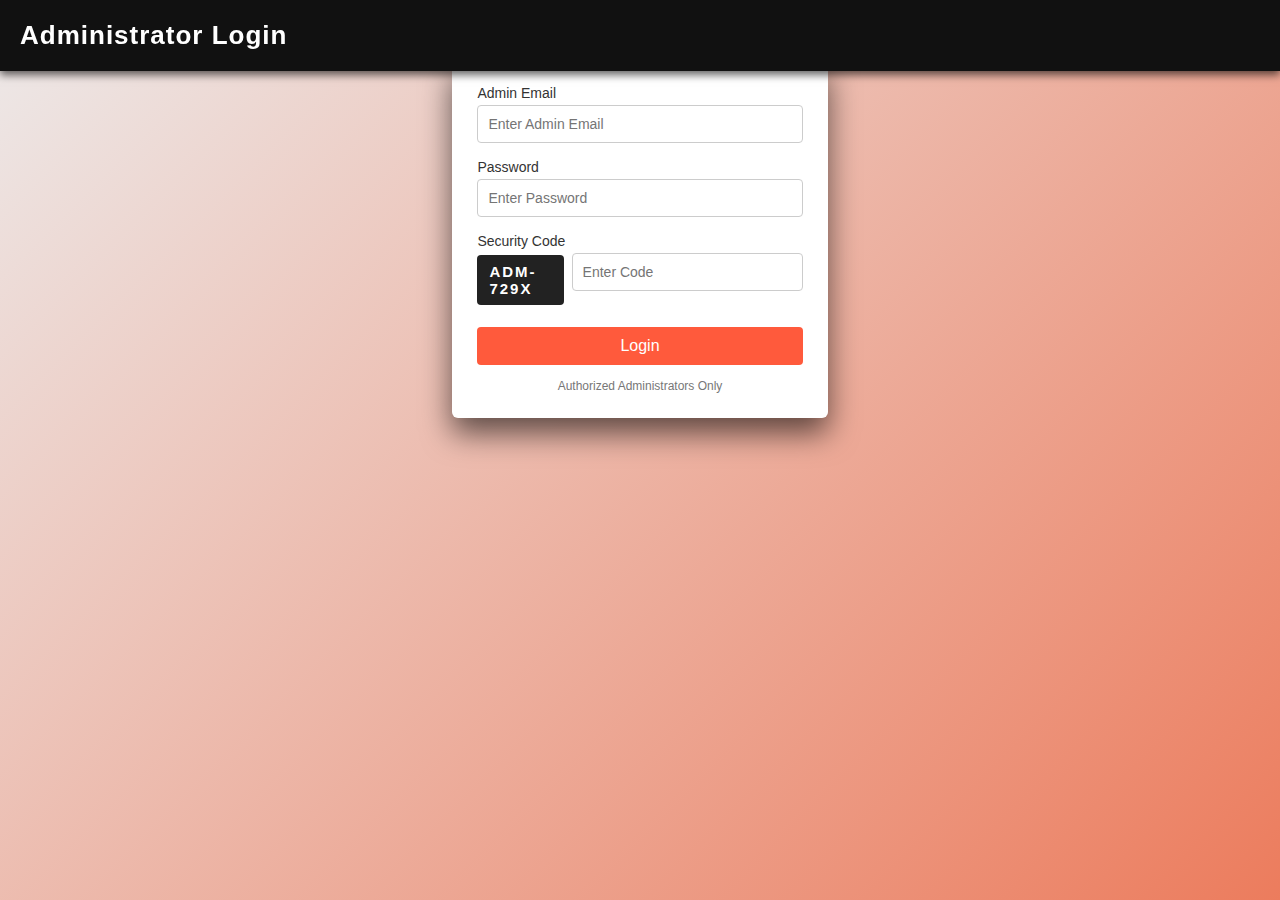
<file: adminlogin.html>
<!DOCTYPE html>
<html lang="en">
<head>
  <meta charset="UTF-8">
  <title>Administrator Login</title>
  <meta name="viewport" content="width=device-width, initial-scale=1.0">
  <link rel="stylesheet" href="STYLE.CSS">
</head>
<body>

  <div class="admin-wrapper">

    <header class="admin-header">
      <h1>Administrator Login</h1>
    </header>

    <main class="admin-card">
      <form>

        <label>Admin Email</label>
        <input type="email" placeholder="Enter admin email" required>

        <label>Password</label>
        <input type="password" placeholder="Enter password" required>

        <label>Security Code</label>
        <div class="admin-captcha">
          <span class="captcha-text">ADM-729X</span>
          <input type="text" placeholder="Enter code" required>
        </div>

        <button type="submit">Login</button>
      </form>

      <p class="admin-warning">Authorized administrators only</p>
    </main>

  </div>

</body>
</html>
</file>
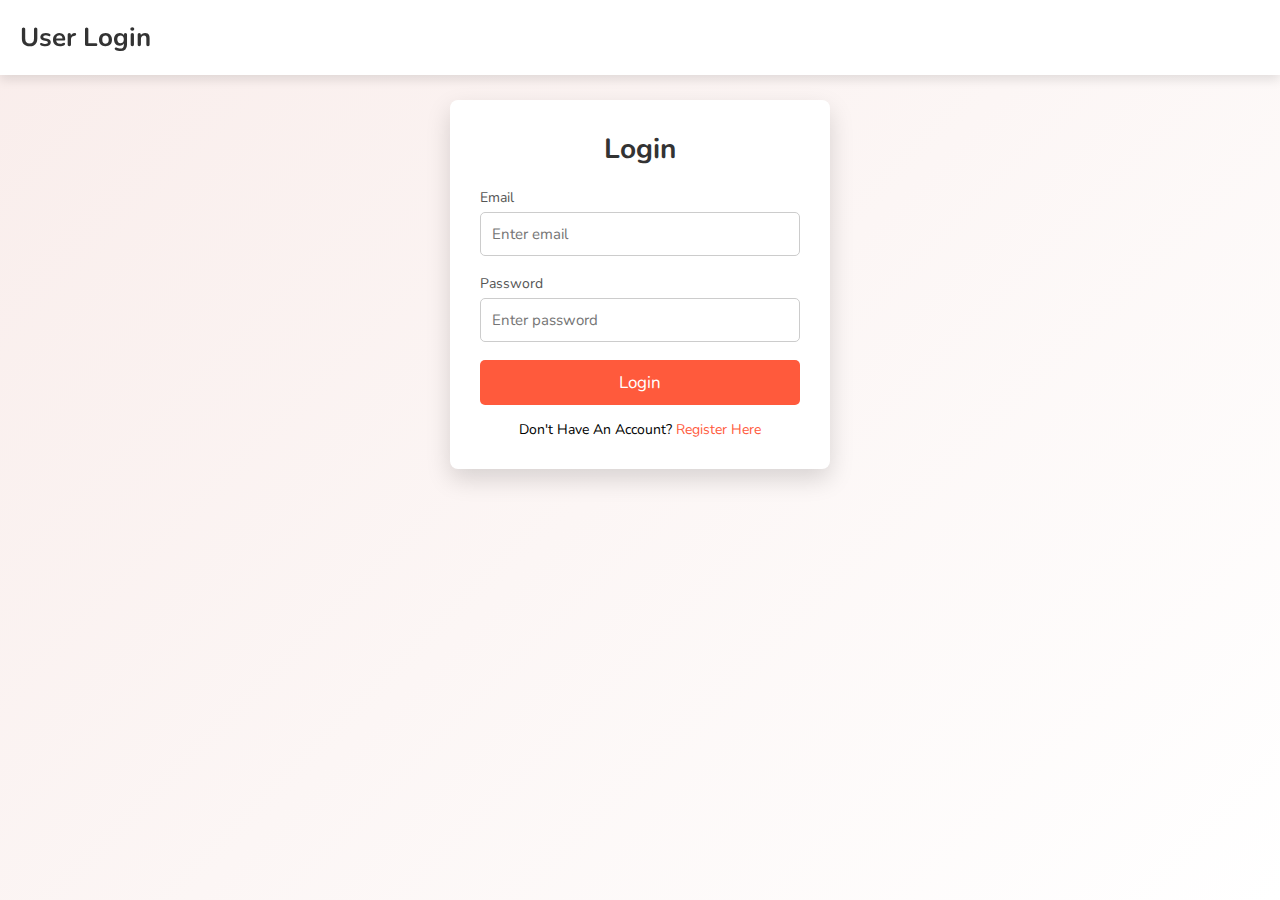
<file: login.html>
<!DOCTYPE html>
<html lang="en">
<head>
  <meta charset="UTF-8">
  <meta name="viewport" content="width=device-width, initial-scale=1.0">
  <title>Login - RealEstate</title>
  <link rel="stylesheet" href="STYLE.CSS">
</head>
<body>

  <div class="login-wrapper">
    <header class="navbar">
      <div class="logo">User Login</div>
    </header>

    <div class="form-container">
      <h2>Login</h2>
      <form>
        <label>Email</label>
        <input type="email" placeholder="Enter email" required>

        <label>Password</label>
        <input type="password" placeholder="Enter password" required>

        <button type="submit">Login</button>
      </form>
      <p>Don't have an account? <a href="register.html">Register here</a></p>
    </div>
  </div>

</body>

</html>
</file>
<file: STYLE.CSS>
@import url('https://fonts.googleapis.com/css2?family=Nunito:wght@200;300;400;600;700&display=swap');
:root{
    --red:#ff5a3c;
    --light-red:#f9edeb;
}
*{
    font-family: 'Nunito' , sans-serif;
    margin: 0;
    padding: 0;
    box-sizing: border-box;
    outline: none;
    border: none;
    text-decoration: none;
    text-transform: capitalize;
}
html{
    font-size: 62.5%;
    overflow-x: hidden;
    scroll-behavior: smooth;
    scroll-padding-top: 7rem;
}
body{
    background: #f7f7f7;
}

section{
    padding: 2rem 9%;
}

.btn{
    margin-top: 1rem;
    display: inline-block;
    padding: .8rem 3.5rem;
    border-radius:  .5rem;
font-size: 1.7rem;
color: var(--red);
background-color: var(--light-red);
cursor: pointer;
 text-align: center;
}
.btn:hover{
    background-color: var(--red);
    color: #fff;
}
.heading{
    text-align: center;
    color: #333;
    font-size: 4rem;
    padding-bottom: 3rem;
}
heading span{
    color: var(--red);
    background-color: var(--light-red);
    border-radius:  .5rem;
    padding:  .2rem 1.5rem;
}
header{
    position: fixed; 
    top: 0;
    left: 0;
    right: 0;
    z-index: 1000;
    background: #fff;
    padding: 1.5rem 9%;
    box-shadow: 0 .5rem 1rem rgba(0,0,0,.1);
    display: flex;
    align-items: center;
    justify-content: space-between;
}
header .logo{
    font-weight: bolder;
    font-size: 2.5rem;
    color: #333;
}
header .logo span{
    color: var(--red);
}
header .navbar a{
    color: #333;
    font-size: 2rem;
    padding:0 1.5rem;
}
header .navbar a:hover{
    color: var(--red);
}
header .icons #menu-bars,
header .icons a{
    height: 4.5rem;
    line-height: 4.5rem;
    width: 5rem;
    font-size: 2rem;
    margin-right: .5rem;
    border-radius: .5rem;
    color: var(--red);
    background: var(--light-red);
    text-align: center;
}
header .icons #menu-bars:hover,
header .icons a:hover{
    background-color: var(--red);
    color: #fff;
}
header .icons #menu-bars{
    display: none;
}
.home{
    min-height: 100vh;
    background: url(images/home.jpg);
    background-size: cover;
    background-position: center;
    background-attachment: fixed;
    display: flex;
    align-items: center;
    justify-content: center;
}
.home form{
    margin-top: 7rem;
    background: #fff;
    border-radius: .5rem;
    box-shadow: 0.5rem 1rem rgba(0,0,0,.2);
    border: .1rem solid rgba(0,0,0,.2);
    width: 70rem;
    padding: 2rem;
}
.home form h3{
    text-align: center;
    color: #333;
    font-size: 3rem;
}
.home form .buttons-container{
    display: flex;
    gap: 1.5rem;
}
.home form .buttons-container .btn{
    flex: 1;
   
}
.home form .inputbox{
    display: flex;
    flex-wrap: wrap;
    gap: 1.5rem;
    margin-top:2rem;
}
.home form .inputbox input,
.home form .inputbox select{
    flex: 1 1 25rem;
    border:.1rem solid #333 ;
    box-shadow: 0.5rem 1.5rem rgba(0,0,0,.1);
    font-size: 1.5rem;
    padding: 1rem;
    text-transform: none;
}
.home form .btn{
    width: 100%;
    margin-top: 2rem;
}
.services .box-container{
    display: flex;
    flex-wrap: wrap;
    gap: 1.5rem;
}
.services .box-container .box{
    flex: 1 1 30rem;
    border-radius:  .5rem;
    background: #fff;
    box-shadow: 0 .5rem 1rem rgba(0,0,0,.1);
    border: 1rem solid rgba(0,0,0,.2);
    text-align: center;
    padding: 2rem;
}
.services .box-container .box h3{
    font-size: 2.5rem;
    color: #333;
}
.services .box-container .box p{
    font-size: 1.5rem;
    color: #666;
    padding: 5rem 0;
    line-height: 2;
}
.featured .box-container{
  display:grid;
  grid-template-columns:repeat(auto-fit,minmax(32rem,1fr));
  gap:2.5rem;
}
.featured .box{
  background:#fff;
  border-radius:.8rem;
  overflow:hidden;
  box-shadow:0 .8rem 1.5rem rgba(0,0,0,.12);
  display:flex;
  flex-direction:column;
}
.featured .image-container{
  position:relative;
  height:22rem;
}
.featured .image-container img{
  width:100%;
  height:100%;
  object-fit:cover;
}
.featured .info{
  position:absolute;
  top:1rem;
  left:1rem;
  display:flex;
  gap:.5rem;
}
.featured .info h3{
  font-size:1.3rem;
  background:rgba(0,0,0,.65);
  color:#fff;
  padding:.4rem .9rem;
  border-radius:.4rem;
}
.featured .icons{
  position:absolute;
  bottom:1rem;
  right:1rem;
  display:flex;
  gap:.5rem;
}
.featured .icons a{
  background:rgba(0,0,0,.65);
  color:#fff;
  padding:.6rem;
  border-radius:.4rem;
  font-size:1.3rem;
}
.featured .content{
  padding:1.5rem;
  flex:1;
}
.featured .price{
  display:flex;
  align-items:center;
  gap:.8rem;
  margin-bottom:.8rem;
}
.featured .price h3{
  font-size:2rem;
  color:var(--red);
  margin-right:auto;
}
.featured .price a{
  background:#f1f1f1;
  padding:.7rem;
  border-radius:.4rem;
  color:#555;
}
.featured .price a:hover{
  background:var(--red);
  color:#fff;
}
.featured .locations h3{
  font-size:2.1rem;
}
.featured .locations p{
  font-size:1.4rem;
  color:#666;
}
.featured .details{
  display:flex;
  justify-content:space-between;
  margin:1.2rem 0;
}
.featured .details h3{
  font-size:1.3rem;
  color:#555;
}
.featured .buttons{
  display:flex;
  gap:1rem;
  padding:1.5rem;
}
.agents .box-container{
    display: flex;
    flex-wrap: wrap;
    gap: 1.5rem;
}
.agents .box-container .box{
    background: #fff;
    text-align: center;
    border: .1rem solid rgba(0,0,0,.2);
    box-shadow: 0 .5rem 1rem rgba(0,0,0,.1);
    border-radius: .5rem;
    padding: 2rem;
    position: relative;
    width: 26rem;
}
.agents .box-container .box .fa-envelope{
    position: absolute;
    top: 1.8rem;
    left: 2rem;
    color: #333;
    font-size: 2rem;
}
.agents .box-container .box .fa-envelope:hover{
    color: var(--red);
}
.agents .box-container .box .fa-phone{
    position: absolute;
    top: 1.8rem;
    right: 2rem;
    color: #333;
    font-size: 2rem;
}
.agents .box-container .box .fa-phone:hover{
    color: var(--red);
}
.agents .box-container .box img{
    border-radius: 50%;
    box-shadow: 0 0 .5rem rgba(0,0,0,.1);
    object-fit: cover;
    height: 10rem;
    width: 10rem;
    margin: 1rem 0;
}
.agents .box-container .box h3{
    font-size: 2rem;
    color: #333;
}
.agents .box-container .box span{
    font-size: 1.7rem;
    color: var(--red);
}
.agents .box-container .box .share a{
    margin: 0 .3rem;
    height: 4rem;
    width: 4rem;
    line-height: 4rem;
    background: #f7f7f7;
    color: #666;
    border-radius: .5rem;
    font-size: 2rem;
}
.agents .box-container .box .share a:hover{
    background: var(--red);
    color: #fff;
}
.contact .icons-container{
    display: flex;
    flex-wrap: wrap;
    gap: 1.5rem;
    padding-bottom: 2rem;
}
.contact .icons-container .icons{
    flex: 1 1 25rem;
    background: #fff;
    padding: 2rem;
    border: .1rem solid rgba(0,0,0,.2);
    border-radius: .5rem;
    box-shadow: 0 .5rem 1rem rgba(0,0,0,.1);
    text-align: center;
}
.contact .icons-container .icons img{
    height: 6rem;
}
.contact .icons-container .icons h3{
    font-size: 2.5rem;
    color: #333;
    padding: 1rem 0;
}
.contact .icons-container .icons p{
    font-size: 1.5rem;
    color: #666;
    padding: .2rem 0;
}
.contact .row{
    background: #fff;
    border: .1rem solid rgba(0,0,0,.2);
    box-shadow: 0 .5rem 1rem rgba(0,0,0,.1);
    border-radius: .5rem;
    display: flex;
    flex-wrap: wrap-reverse;
    padding: 1rem;
}
.contact .row form{
    flex: 1;
    padding: .5rem 1rem;
}
.contact .row .map{
    flex: 1 1 30rem;
    width: 100%;
    padding: 1rem;
}
.contact .row form .inputBox{
    display: flex;
    flex-wrap: wrap;
    justify-content: space-between;
}
.contact .row form textarea,
.contact .row form .inputBox input{
    margin-top: 1rem;
    padding: 1rem;
    font-size: 1.7rem;
    color: #333;
    background: #f7f7f7;
    border-radius: .5rem;
    text-transform: none;
    width: 49%;
}
.contact .row form textarea{
    width: 100%;
    resize: none;
    height: 20rem;
}
.contact .row form textarea:focus,
.contact .row form .inputBox input:focus{
    background-color: var(--light-red);
}
.footer .footer-container{
    background: #fff;
    border: .1rem solid rgba(0,0,0,.2);
    border-radius: .5rem;
    box-shadow: 0 .5rem 1rem rgba(0,0,0,.1);
    padding: 2rem;
}
.footer .footer-container .box-container{
    display: flex;
    flex-wrap: wrap;
    gap: 1.5rem;
}
.footer .footer-container .box-container .box{
    flex: 1 1 25rem;
}
.footer .footer-container .box-container .box h3{
    font-size: 2.5rem;
    color: #333;
    padding: .5rem 0;
}
.footer .footer-container .box-container .box a{
    display: block;
    font-size: 1.5rem;
    color: #666;
    padding: .5rem 0;
}
.footer .footer-container .box-container .box a:hover{
    color: var(--red);
    text-decoration: underline;
}
.footer .footer-container .credit{
    margin-top: 2rem;
    padding: .5rem;
    padding-top: 2.5rem;
    font-size: 2rem;
    text-align: center;
    color: #333;
    border-top: 1rem solid rgba(0, 0, 0, .1);
}
/* media quires */
@media(max-width:991px){

html{
    font-size: 55%;
}
header{
    padding: 1.5rem 1rem;
}
section{
    padding: 1.5rem;
}
}
@media(max-width:768px){
    header .icons #menu-bars{
        display: inline-block;
    }
    header .navbar{
        position: absolute;
        left: 0;
        right: 0;
        top: 100%;
        background: #f7f7f7;
        border-top: .1rem solid #333;
        border-bottom: .1rem solid #333;
        transition: 2s linear;
        clip-path: polygon(0 0, 100% 0, 100% 0, 0 0);
    }
    header .navbar.active{
        clip-path: polygon(0 0, 100% 0, 100% 0, 0 0);
    }
    header .navbar a{
        display: block;
        padding: 1.5rem;
        margin: 1.5rem;
        background: #fff;
        border: 1rem solid #333;
        box-shadow: 0.5rem 1rem rgba(0,0,0,.1);
        border-radius: -5rem;
    }
}
@media(max-width:991px){
html{
    font-size: 55%;
}
header{
    padding: 1.5rem 1rem;
}
}
@media(max-width:450px){
html{
    font-size: 50%;
}
.contact .row form .inputBox input{
    width: 100%;
}
}
/* LOGIN PAGE */
.login-wrapper{
  min-height: 100vh;
  background: linear-gradient(135deg, #f9edeb, #ffffff);
  display: flex;
  flex-direction: column;
}

.login-wrapper .navbar{
  background: #fff;
  padding: 2rem;
  text-align: center;
  box-shadow: 0 .5rem 1rem rgba(0,0,0,.1);
}
.login-wrapper .navbar .logo{
  font-size: 2.6rem;
  font-weight: 700;
  color: #333;
}

.login-wrapper .form-container{
  max-width: 38rem;
  width: 100%;
  background: #fff;
  margin: 10rem auto 2rem;
  padding: 3rem;
  border-radius: .8rem;
  box-shadow: 0 1rem 2.5rem rgba(0,0,0,.15);
  transition: transform .4s ease, box-shadow .4s ease;
}
.login-wrapper .form-container:hover{
  transform: translateY(-6px);
  box-shadow: 0 1.5rem 3.5rem rgba(0,0,0,.2);
}
.login-wrapper .form-container h2{
  text-align: center;
  font-size: 2.8rem;
  margin-bottom: 2rem;
  color: #333;
}

.login-wrapper form label{
  display: block;
  font-size: 1.4rem;
  margin-bottom: .5rem;
  color: #555;
}
.login-wrapper form input{
  width: 100%;
  padding: 1.1rem;
  margin-bottom: 1.8rem;
  border-radius: .5rem;
  border: .1rem solid #ccc;
  font-size: 1.5rem;
  text-transform: none;
  transition: border .3s ease, box-shadow .3s ease;
}
.login-wrapper form input:focus{
  border-color: var(--red);
  box-shadow: 0 0 .6rem rgba(255,90,60,.4);
}

.login-wrapper form button{
  width: 100%;
  padding: 1.1rem;
  background: var(--red);
  color: #fff;
  font-size: 1.7rem;
  border-radius: .5rem;
  cursor: pointer;
  transition: background .3s ease, transform .2s ease;
}
.login-wrapper form button:hover{
  background: #e84a32;
  transform: scale(1.03);
}

.login-wrapper .form-container p{
  text-align: center;
  font-size: 1.4rem;
  margin-top: 1.5rem;
}
.login-wrapper .form-container a{
  color: var(--red);
}
.login-wrapper .form-container a:hover{
  text-decoration: underline;
}

@media(max-width:450px){
  .login-wrapper .form-container{
    margin-top: 8rem;
    padding: 2.5rem;
  }
}


.admin-wrapper,
.admin-wrapper *{
  margin: 0;
  padding: 0;
  box-sizing: border-box;
  font-family: Arial, Helvetica, sans-serif;
}

body{
  background: linear-gradient(135deg, #edeaea, #ec7c5d);

}

.admin-wrapper{
  min-height: 100vh;
  display: flex;
  flex-direction: column;
}
.admin-header{
  background: #111;
  padding: 2rem;
  text-align: center;
  box-shadow: 0 .4rem .8rem rgba(0,0,0,.6);
}
.admin-header h1{
  color: #ffffff;
  font-size: 2.6rem;
  letter-spacing: 1px;
}
.admin-card{
  background: #ffffff;
  max-width: 380px;
  margin: 6rem auto;
  padding: 2.5rem;
  border-radius: .6rem;
  box-shadow: 0 1.5rem 3rem rgba(0,0,0,.6);
  transition: transform .3s ease, box-shadow .3s ease;
}
.admin-card:hover{
  transform: translateY(-5px);
  box-shadow: 0 2rem 4rem rgba(0,0,0,.8);
}
.admin-card label{
  display: block;
  font-size: 1.4rem;
  margin-bottom: .4rem;
  color: #333;
}
.admin-card input{
  width: 100%;
  padding: 1rem;
  margin-bottom: 1.6rem;
  border-radius: .4rem;
  border: .1rem solid #ccc;
  font-size: 1.4rem;
}
.admin-card input:focus{
  border-color: #ff5a3c;
  background: #f9edeb;
  outline: none;
}
.admin-captcha{
  display: flex;
  align-items: center;
  gap: .8rem;
  margin-bottom: 2rem;
}
.captcha-text{
  background: #222;
  color: #fff;
  padding: .8rem 1.2rem;
  font-size: 1.5rem;
  font-weight: bold;
  letter-spacing: 2px;
  border-radius: .4rem;
  user-select: none;
}
.admin-card button{
  width: 100%;
  padding: 1rem;
  background: #ff5a3c;
  color: #ffffff;
  border: none;
  border-radius: .4rem;
  font-size: 1.6rem;
  cursor: pointer;
  transition: background .3s ease, transform .2s ease;
}
.admin-card button:hover{
  background: #e0482e;
  transform: scale(1.03);
}
.admin-warning{
  margin-top: 1.4rem;
  text-align: center;
  font-size: 1.2rem;
  color: #777;
}
@media (max-width: 480px){
  .admin-card{
    margin: 4rem 1rem;
  }
}
</file>
